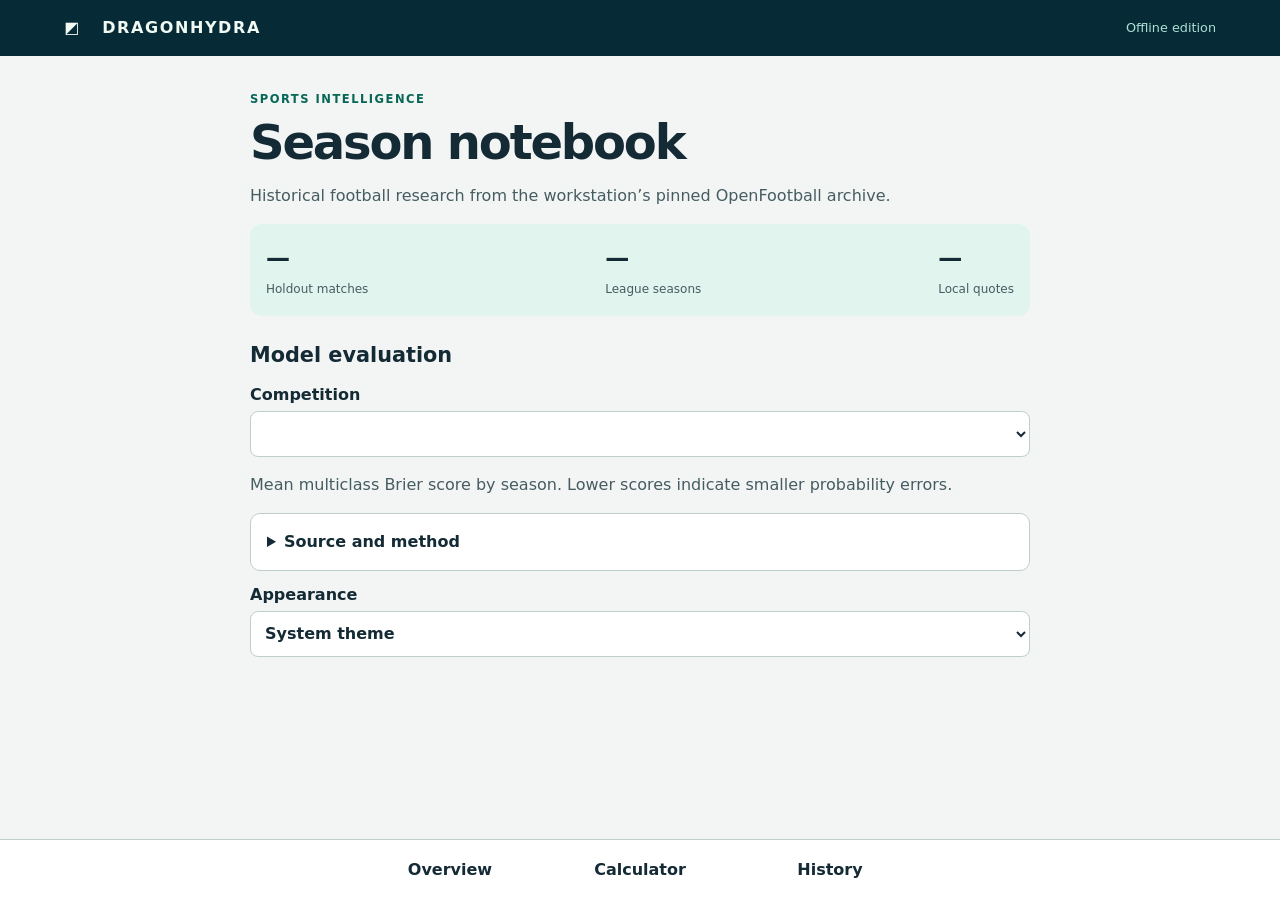
<file: android/assets/index.html>
<!doctype html>
<html lang="en">
  <head>
    <meta charset="utf-8" />
    <meta name="viewport" content="width=device-width,initial-scale=1" />
    <meta
      http-equiv="Content-Security-Policy"
      content="default-src 'none'; script-src 'self'; style-src 'self'"
    />
    <title>DRAGONHYDRA Intelligence</title>
    <link rel="stylesheet" href="style.css" />
    <script defer src="app.js"></script>
  </head>
  <body>
    <header>
      <b class="brand">◩ &nbsp; DRAGONHYDRA</b><span>Offline edition</span>
    </header>
    <main>
      <section id="overview">
        <div class="kicker">SPORTS INTELLIGENCE</div>
        <h1>Season notebook</h1>
        <p>
          Historical football research from the workstation’s pinned
          OpenFootball archive.
        </p>
        <div class="summary">
          <div><strong id="games">—</strong><small>Holdout matches</small></div>
          <div>
            <strong id="seasons">—</strong><small>League seasons</small>
          </div>
          <div><strong id="count">—</strong><small>Local quotes</small></div>
        </div>
        <h2>Model evaluation</h2>
        <label>Competition<select id="league"></select></label>
        <p>
          Mean multiclass Brier score by season. Lower scores indicate smaller
          probability errors.
        </p>
        <div id="research"></div>
        <details>
          <summary>Source and method</summary>
          <p>
            Fixed home, draw and away frequencies from 2019–20. Each subsequent
            holdout season is compared with a uniform baseline. Estimates
            describe past performance.
          </p>
          <div id="sources"></div>
        </details>
        <label
          >Appearance<select id="theme">
            <option value="system">System theme</option>
            <option value="light">Light</option>
            <option value="dark">Dark</option>
          </select></label
        >
      </section>
      <section id="calculator" hidden>
        <div class="kicker">MATHEMATICAL CALCULATION</div>
        <h1>Market calculator</h1>
        <div class="pair">
          <label
            >Market<select id="market">
              <option>two-way</option>
              <option>1X2</option>
            </select></label
          ><label
            >Odds format<select id="format">
              <option>decimal</option>
              <option>fractional</option>
              <option>american</option>
            </select></label
          >
        </div>
        <div id="prices"></div>
        <details id="assume">
          <summary>Expected value assumption</summary>
          <label>Outcome<select id="outcome"></select></label
          ><label
            >Probability (0–1)<input
              id="prob"
              inputmode="decimal"
              placeholder="0.45" /></label
          ><label
            >Basis<input
              id="basis"
              maxlength="200"
              placeholder="Explain this probability"
          /></label>
        </details>
        <button id="calculate" class="primary">Calculate market</button>
        <div id="result" aria-live="polite"></div>
        <details>
          <summary>Formulas and assumptions</summary>
          <p>
            For decimal odds d, implied q = 1/d. Let B be the sum of q.
            Normalized probability is q/B, fair decimal odds are B/q, overround
            is B−1 and theoretical margin is 1−1/B. With an explicit assumed
            probability p, net EV per unit is p × d − 1. Outcomes must be
            exhaustive and mutually exclusive. Fees, pushes and taxes are
            excluded.
          </p>
        </details>
      </section>
      <section id="history" hidden>
        <div class="kicker">LOCAL EVIDENCE</div>
        <h1>Quote history</h1>
        <p>
          Import a historical full-time match winner ledger. Each series retains
          its event, source, selection and UTC observation times.
        </p>
        <div class="actions">
          <button id="import" class="primary">Import JSON</button
          ><button id="json">Export JSON</button
          ><button id="csv">Export CSV</button>
        </div>
        <output id="docstatus" aria-live="polite"></output
        ><label
          >Search history<input
            id="query"
            type="search"
            placeholder="Event, source or selection" /></label
        ><label>Series<select id="series"></select></label>
        <div id="movement"></div>
        <div id="records"></div>
      </section>
    </main>
    <nav aria-label="Sections">
      <button data-page="overview">Overview</button
      ><button data-page="calculator">Calculator</button
      ><button data-page="history">History</button>
    </nav>
  </body>
</html>
</file>
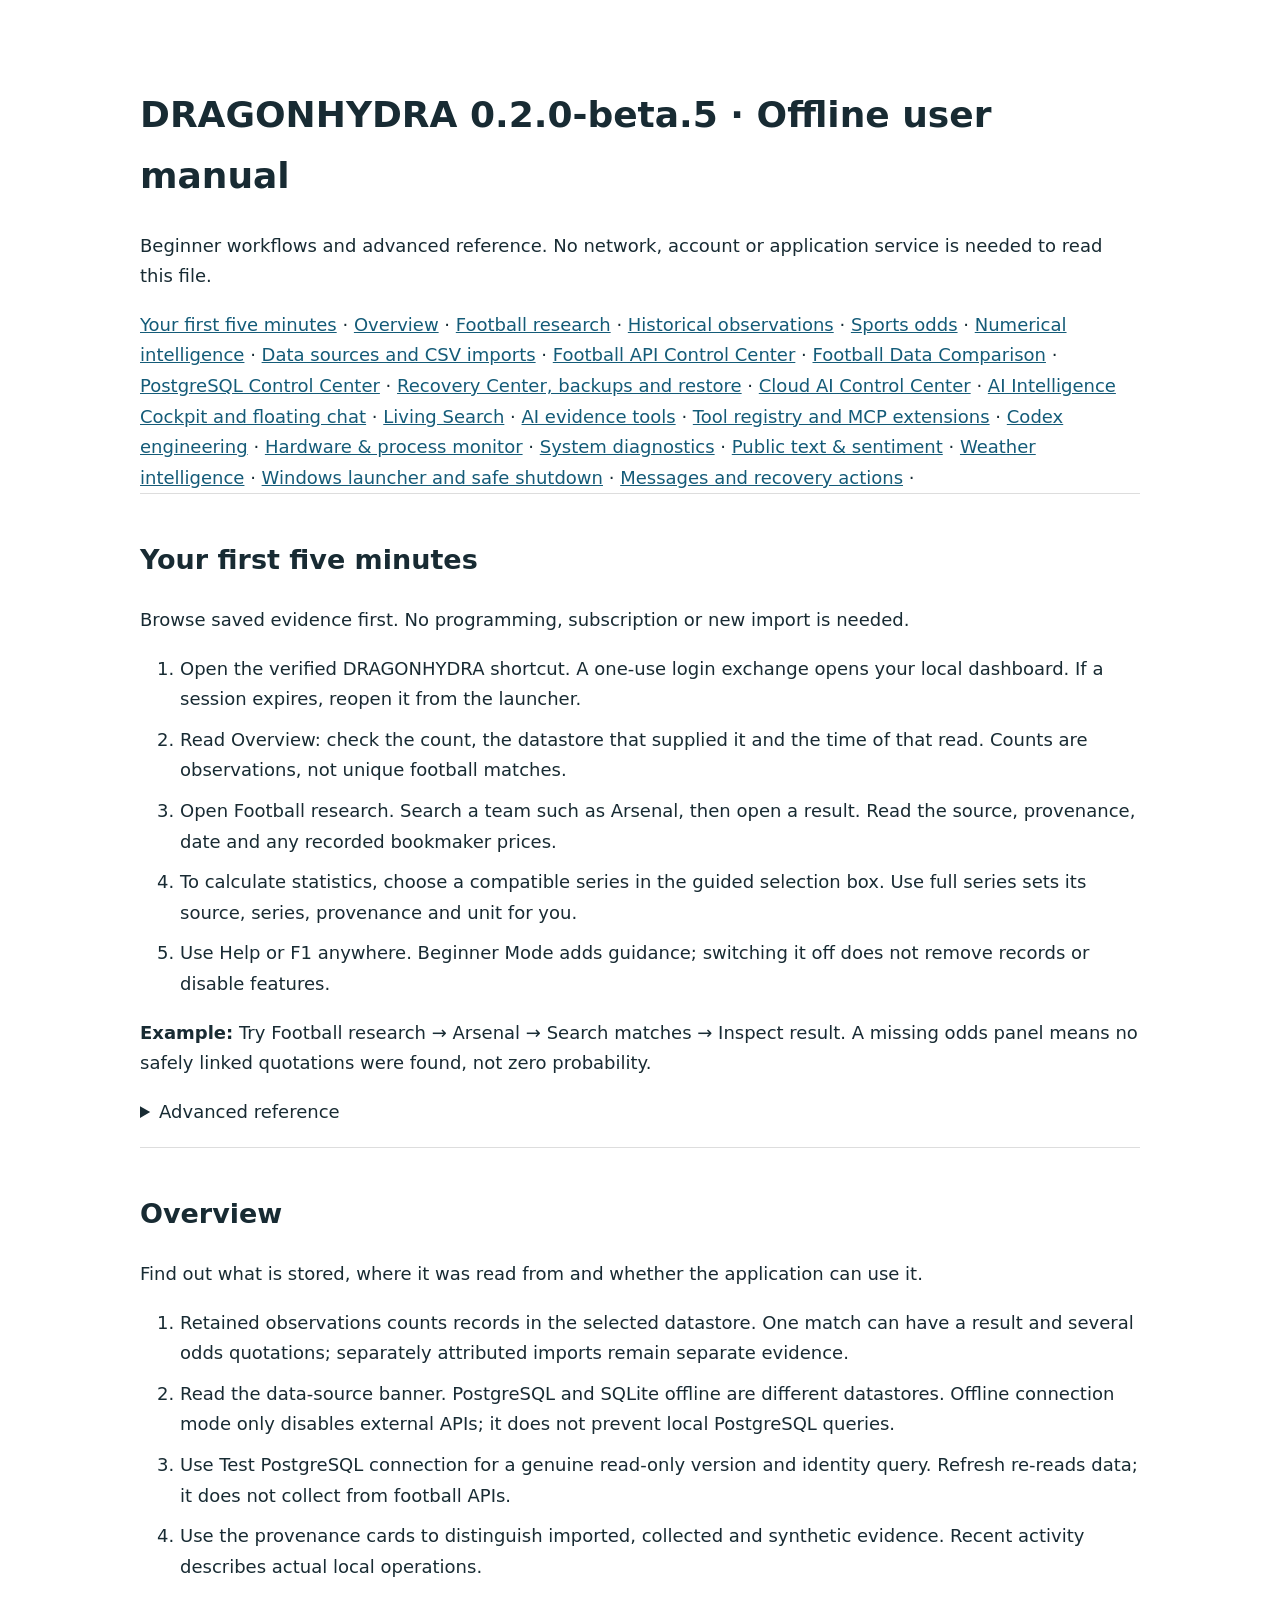
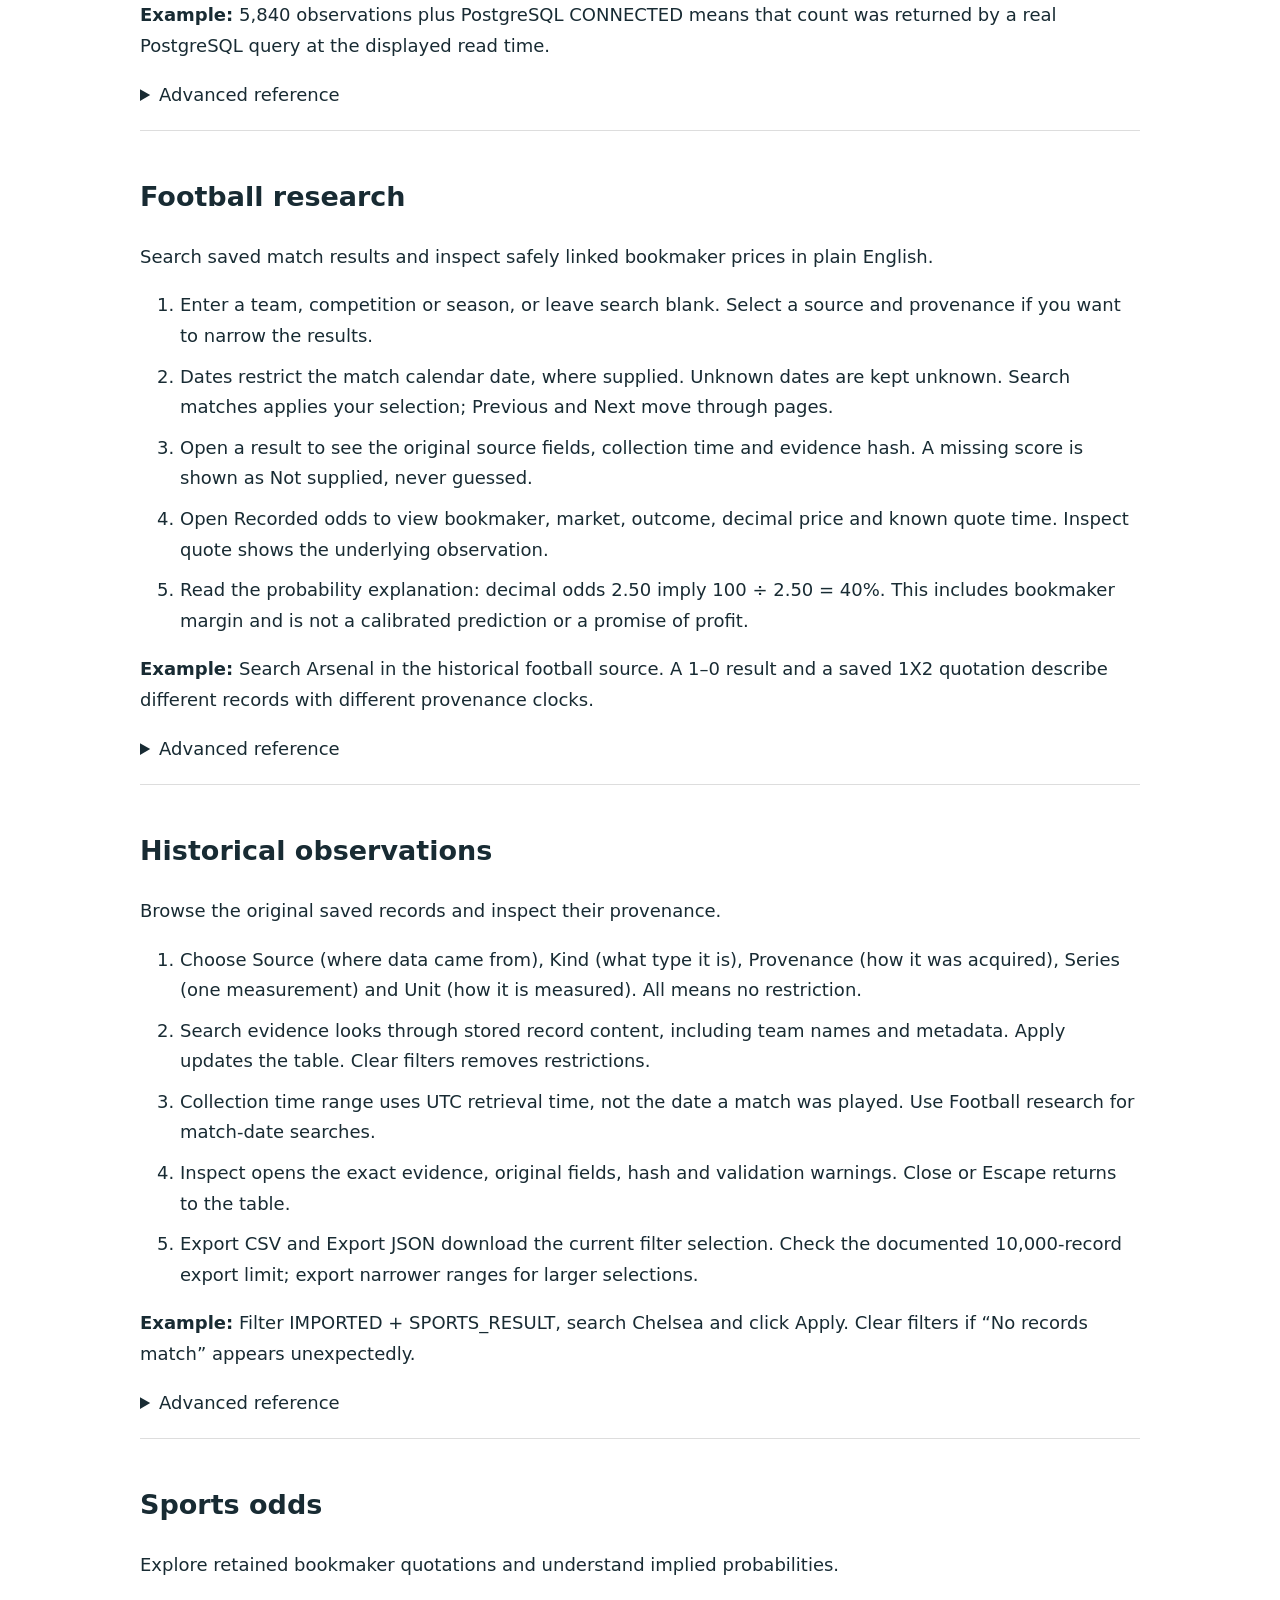
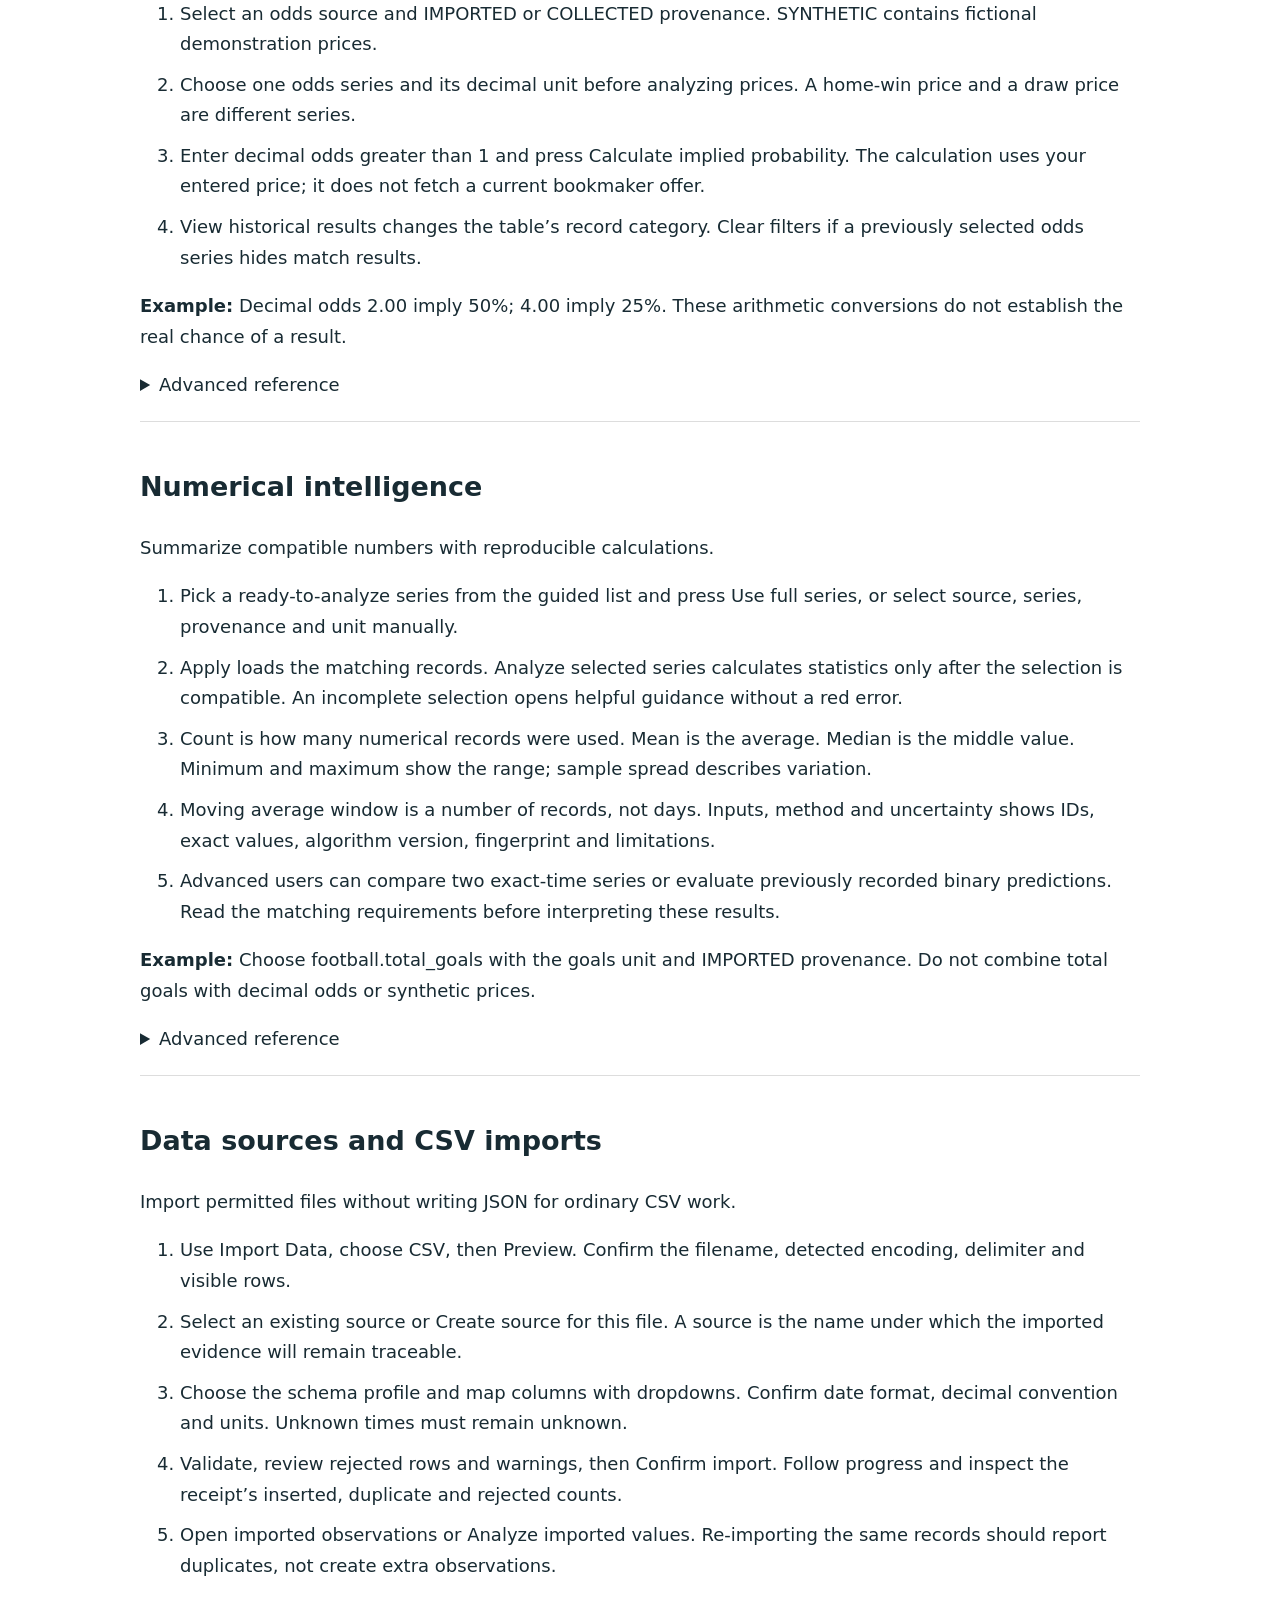
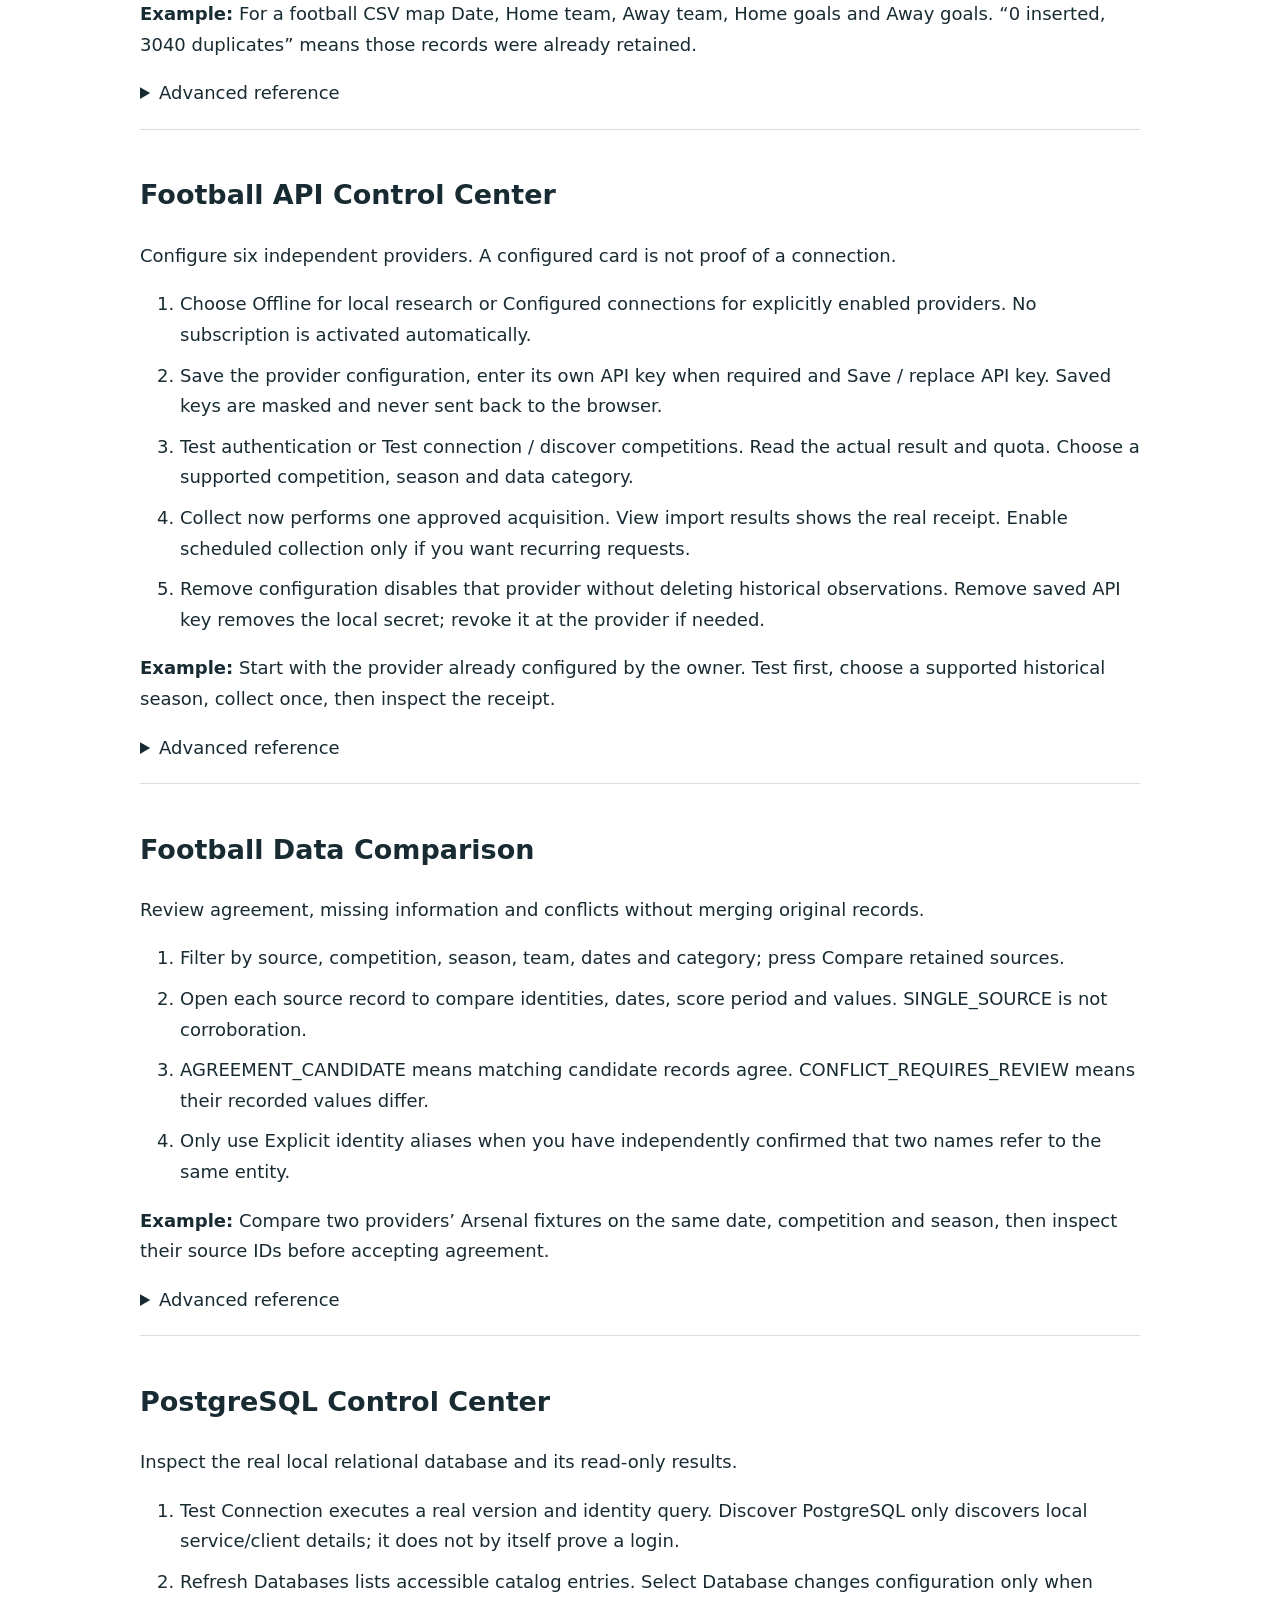
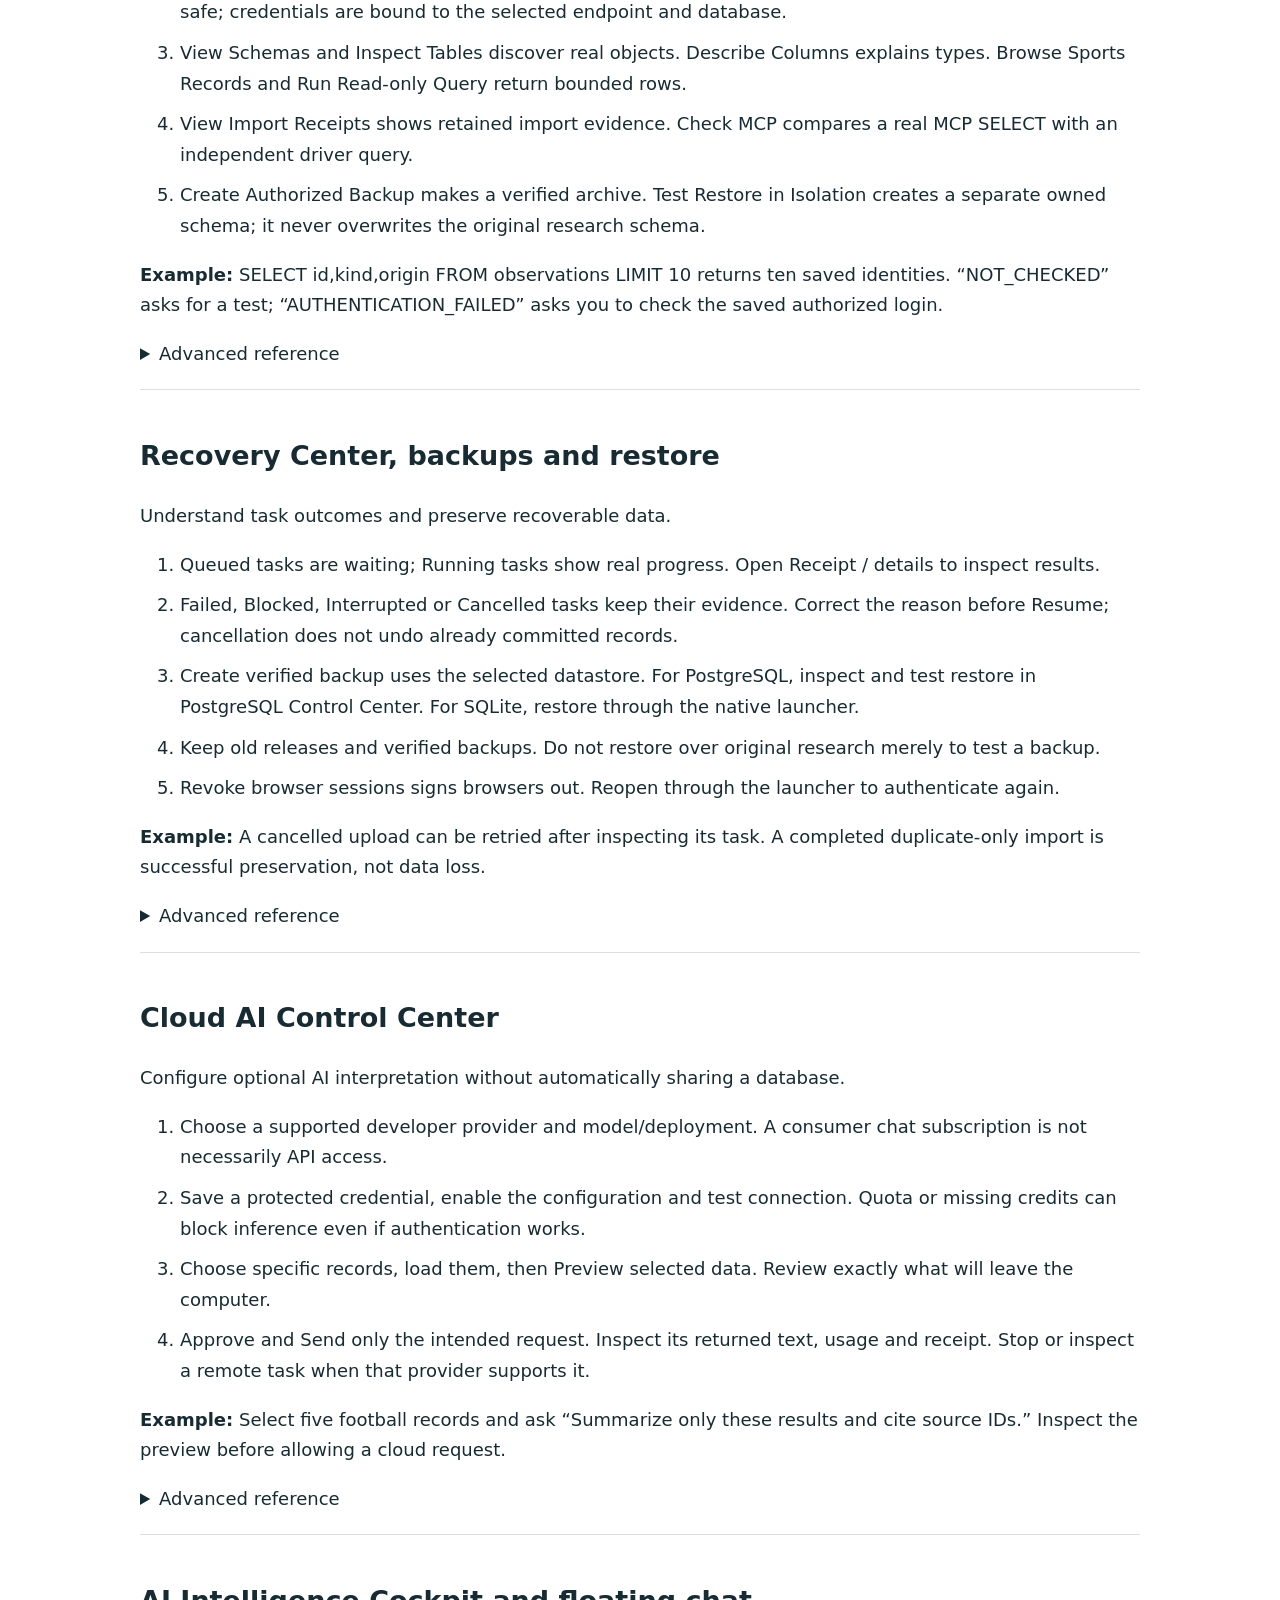
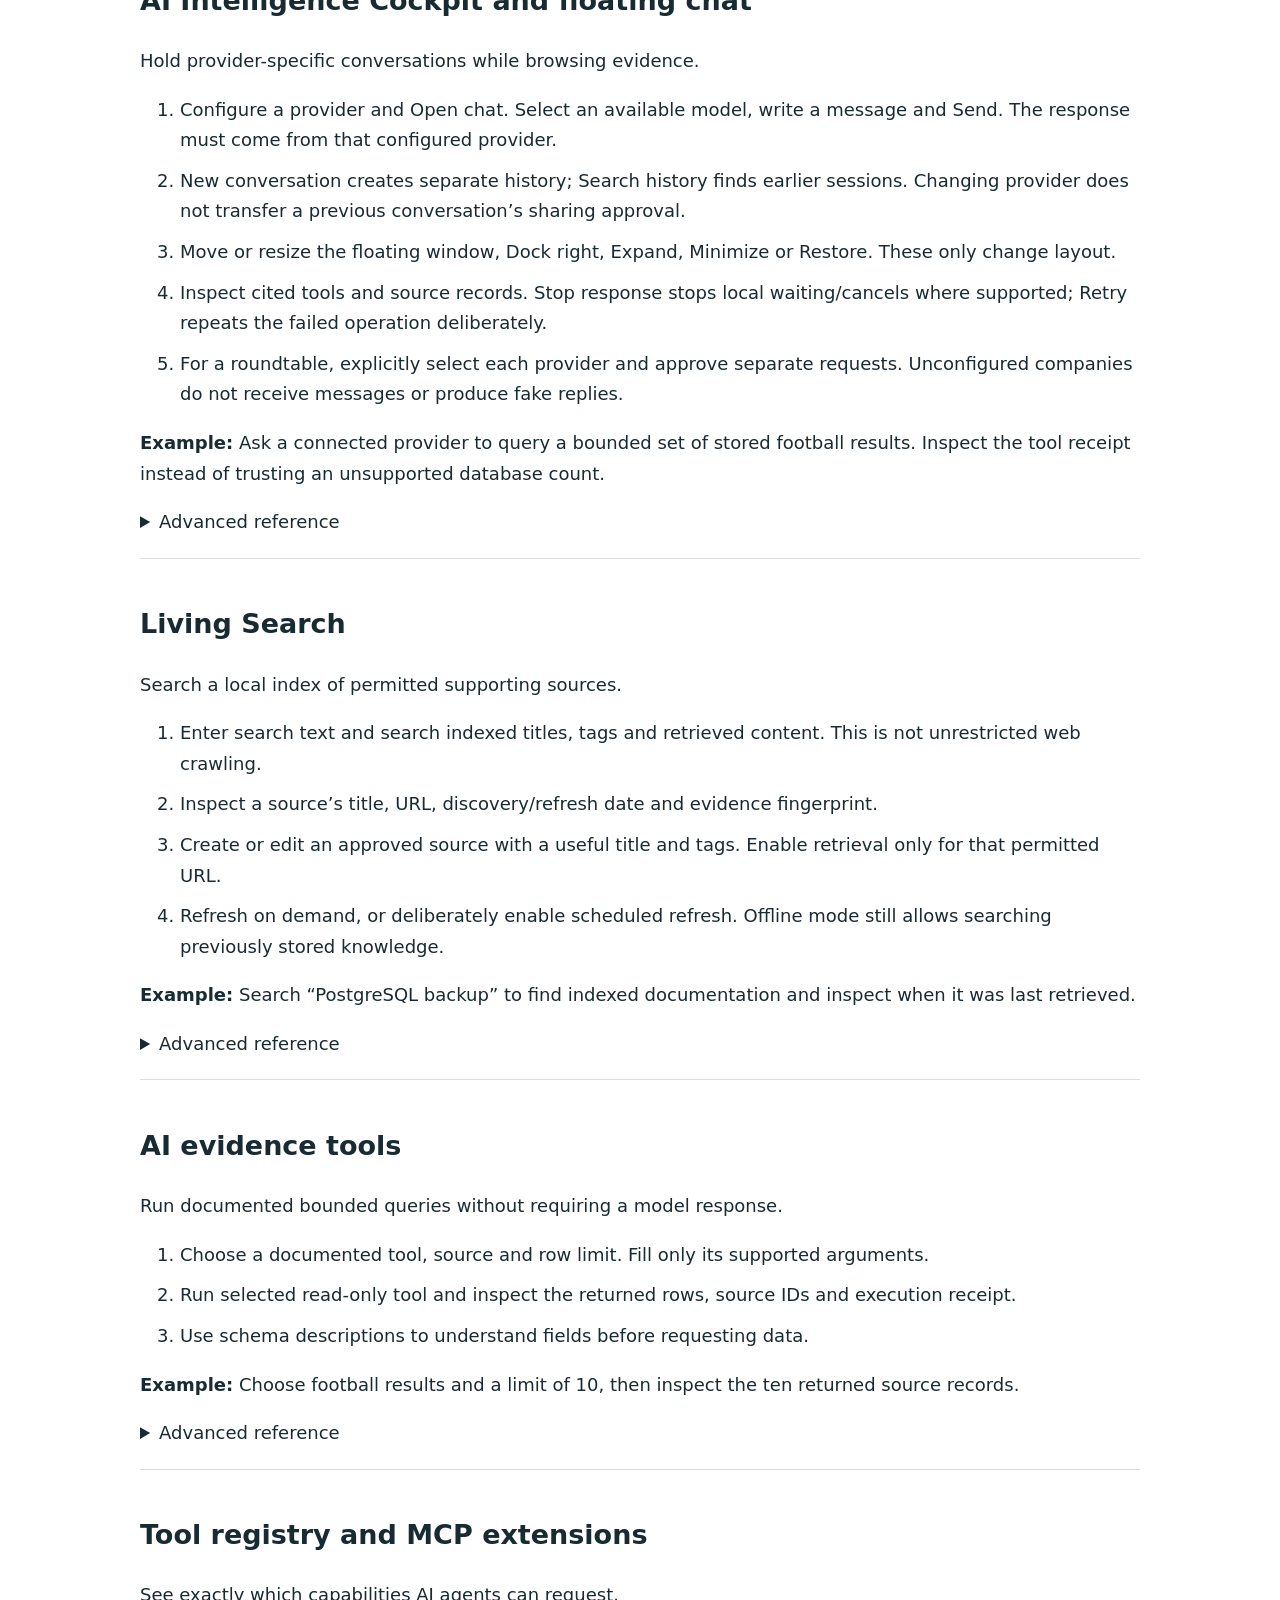
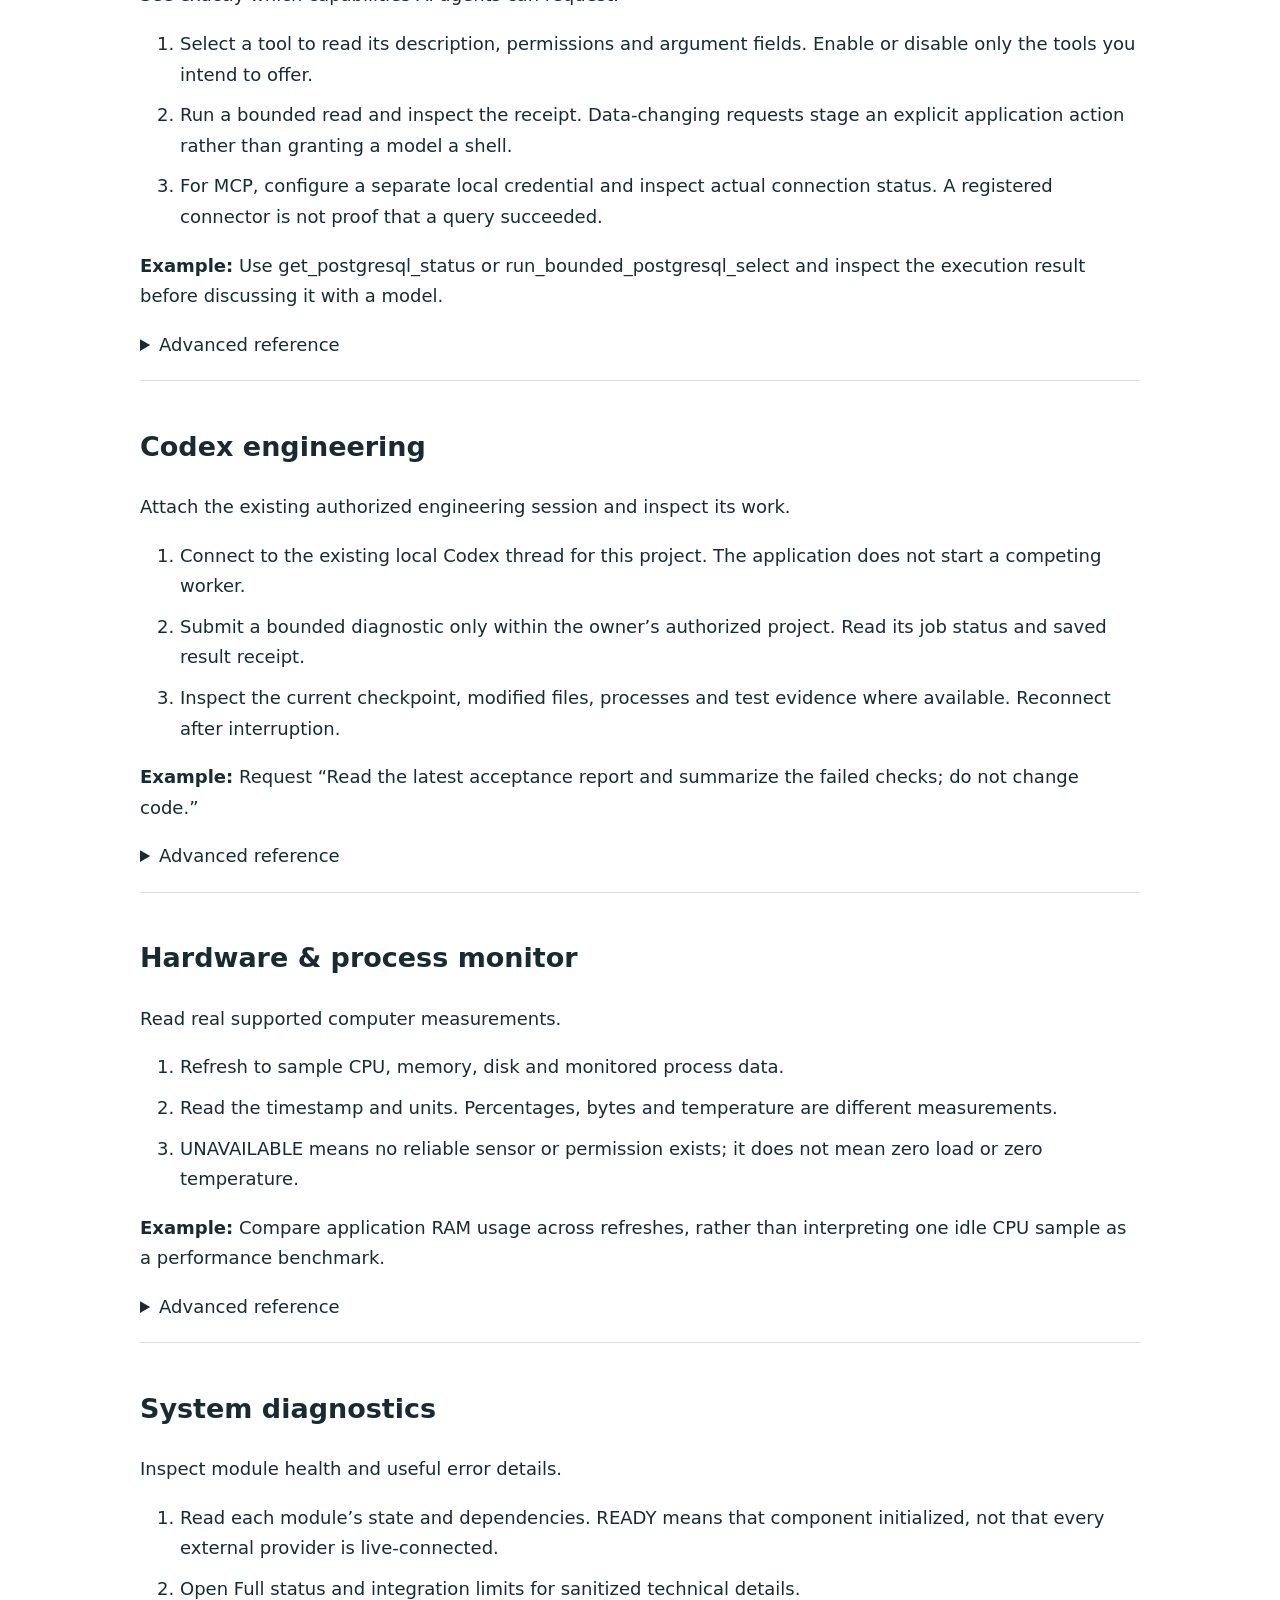
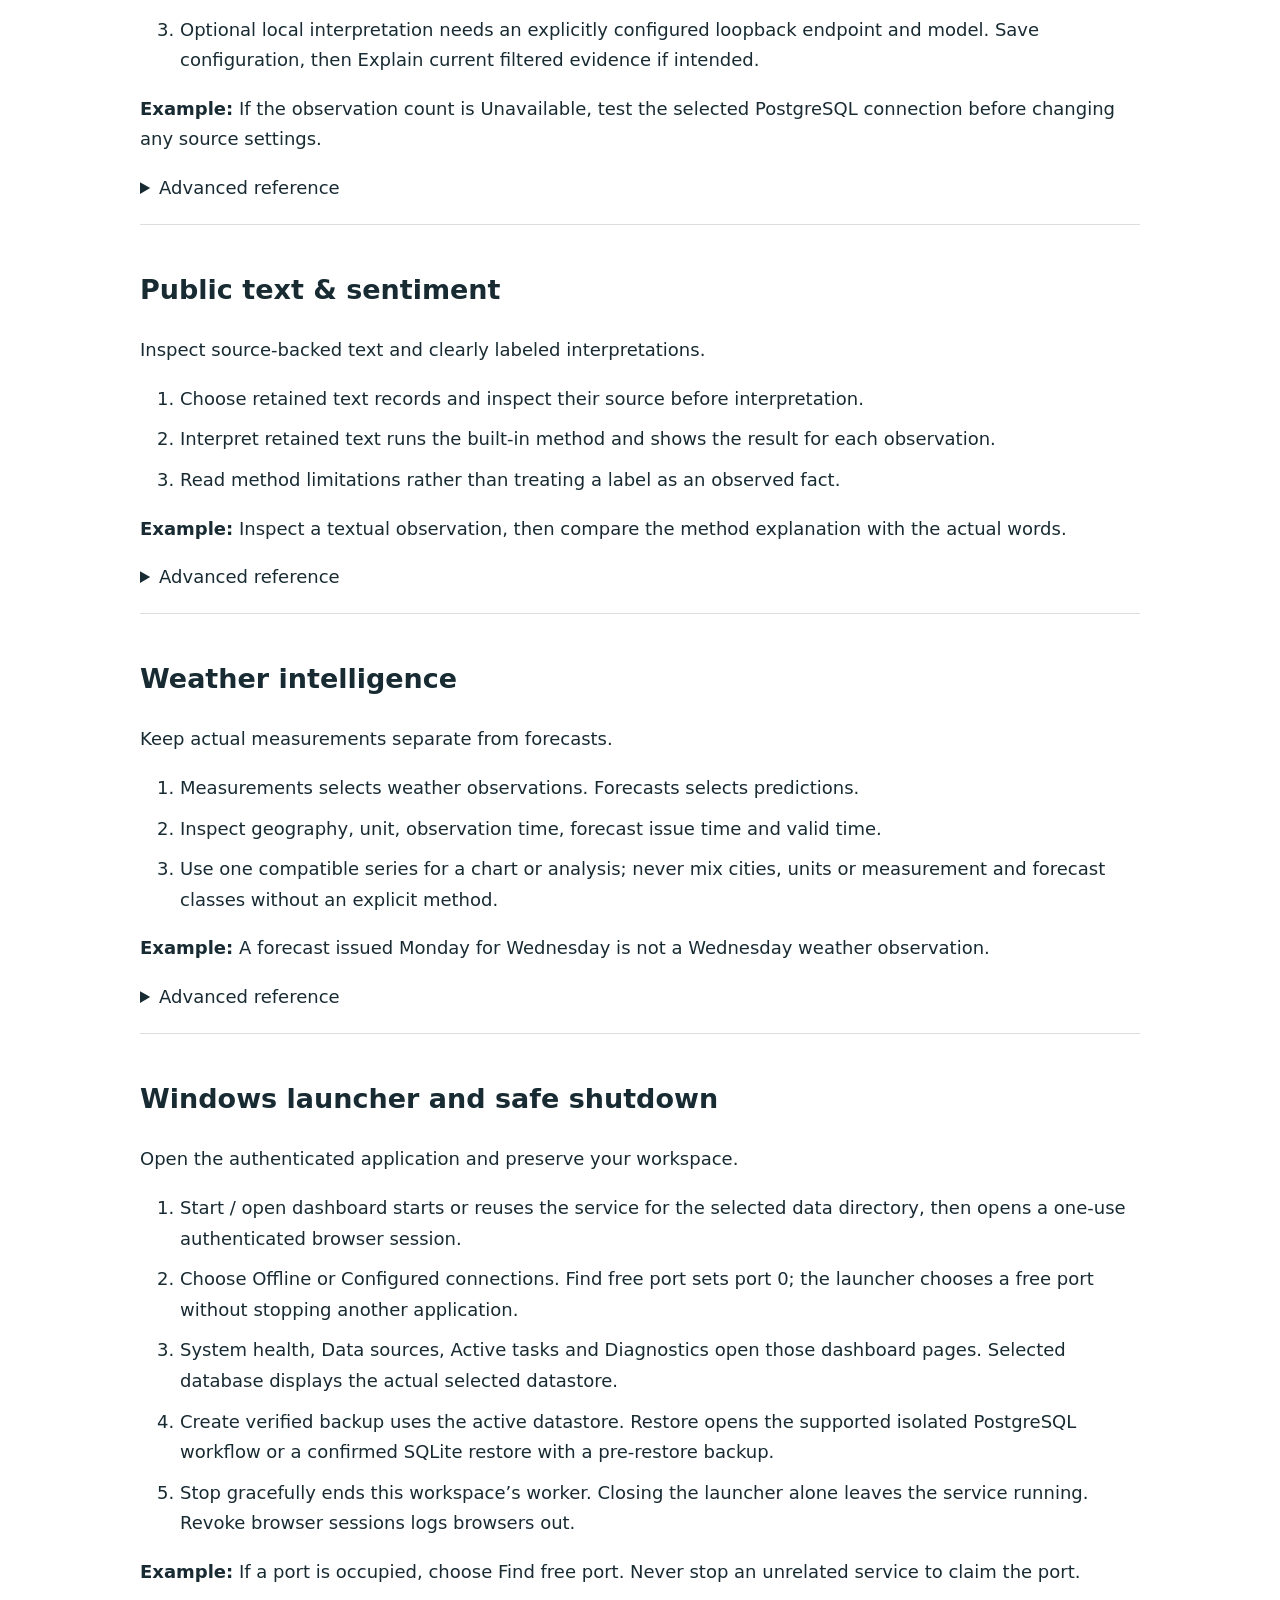
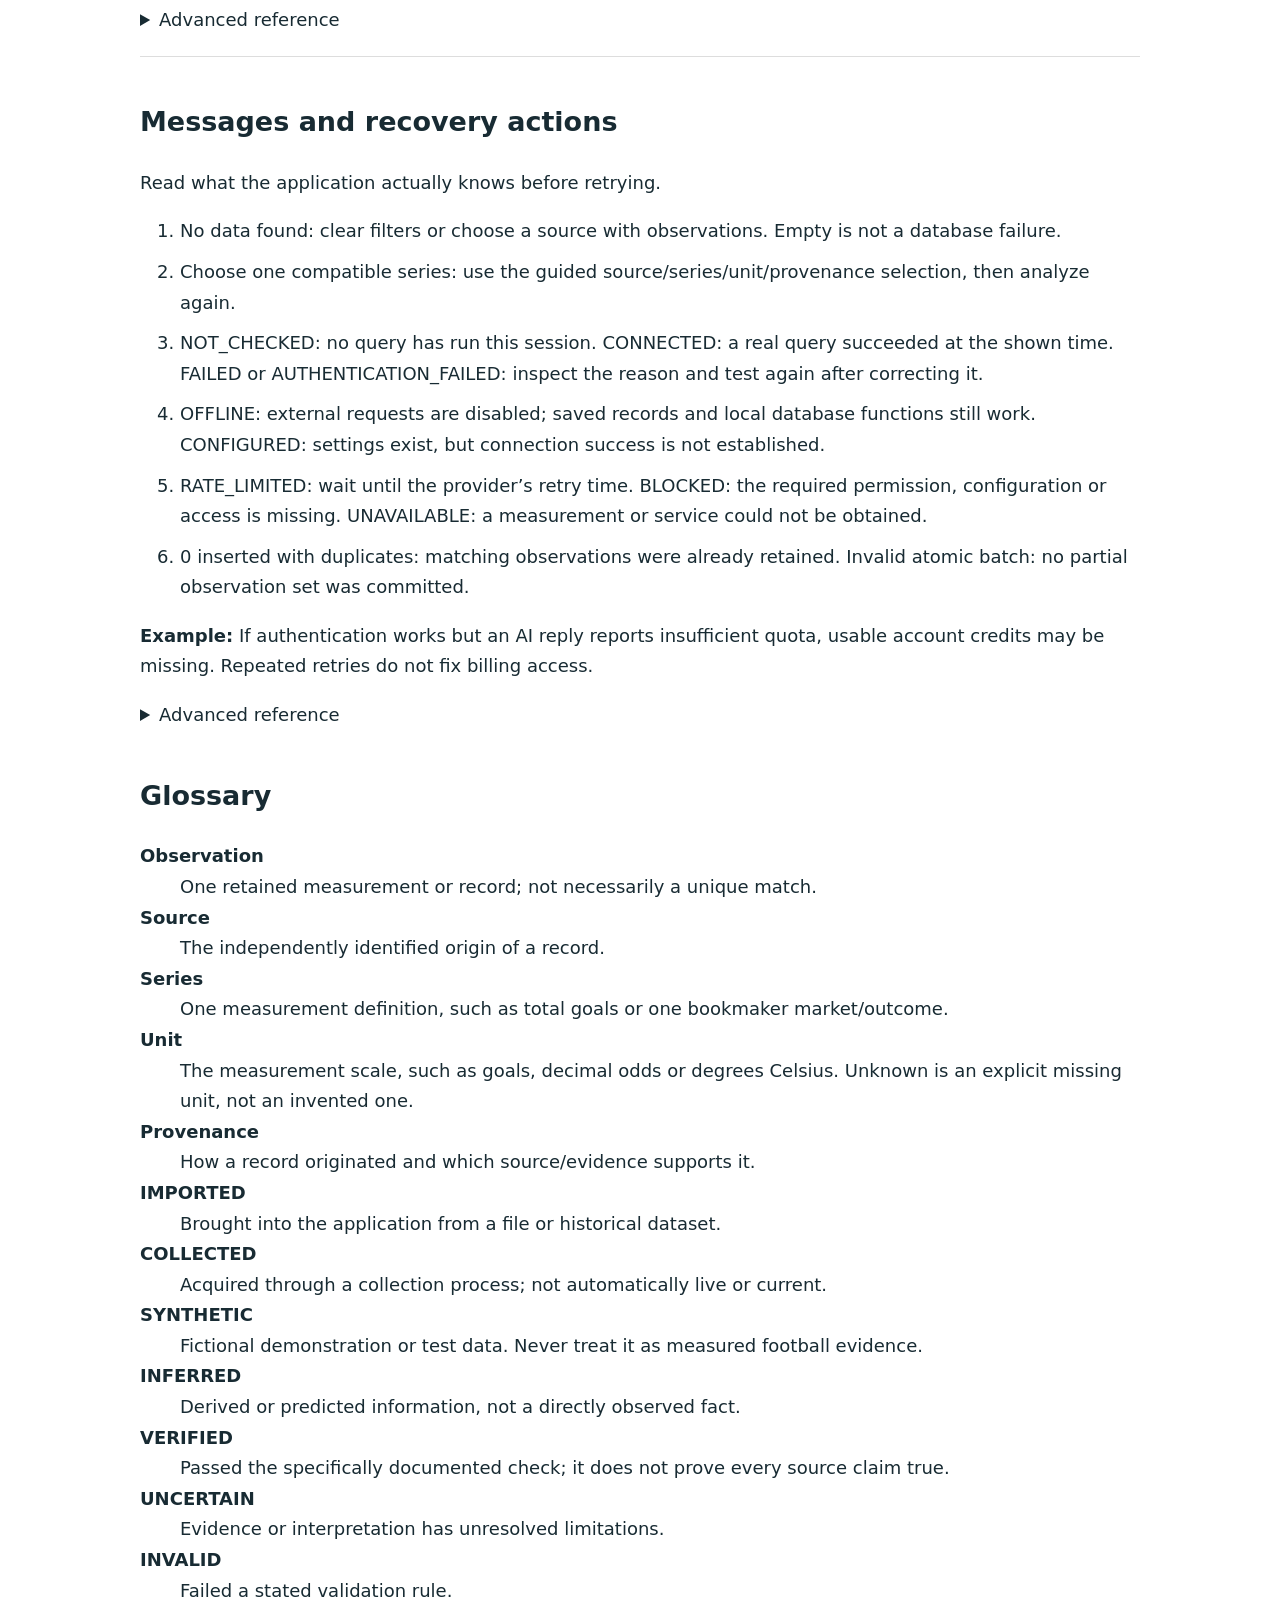
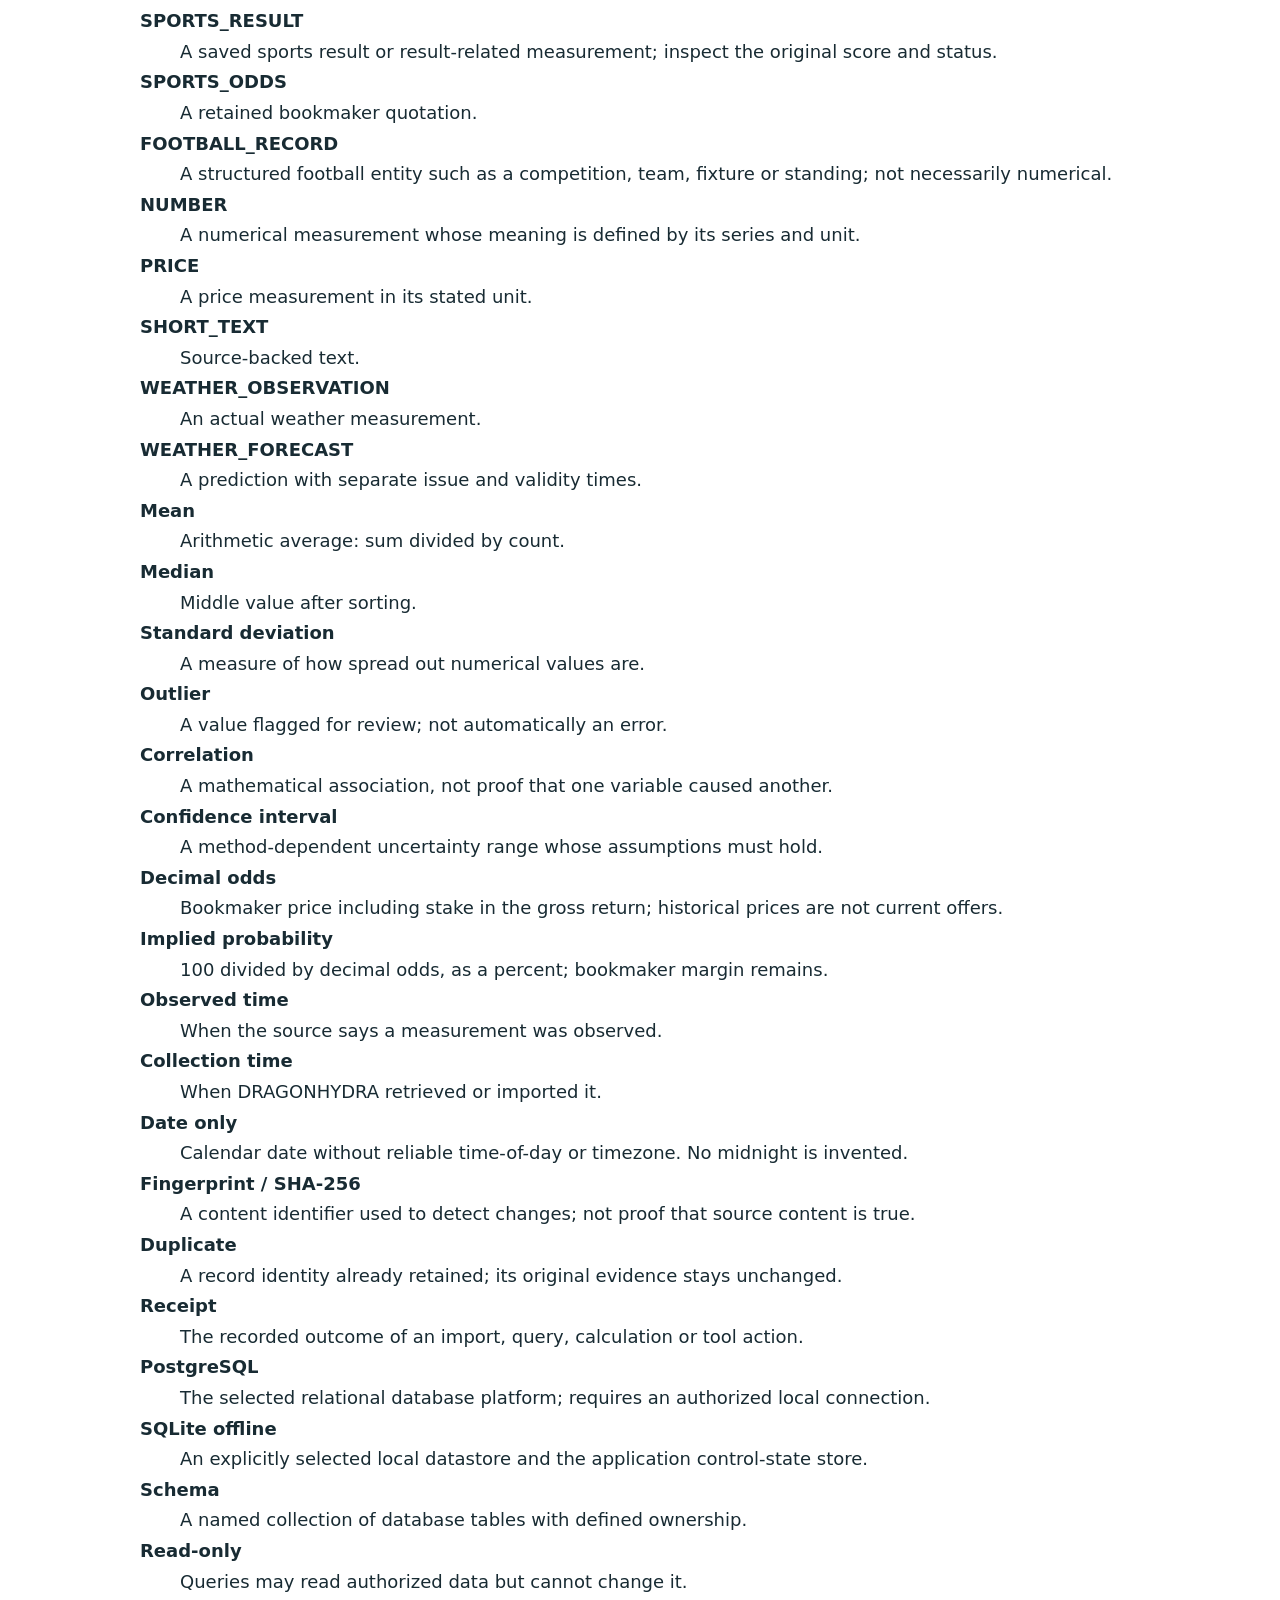
<file: docs/mission-006/USER-MANUAL.html>
<!doctype html><html lang="en"><meta charset="utf-8"><meta name="viewport" content="width=device-width"><title>DRAGONHYDRA offline manual</title><style>body{font:18px/1.7 system-ui;max-width:1000px;margin:40px auto;padding:20px;color:#182b33}a{color:#145b78}section{border-top:1px solid #ddd;padding:20px 0}li{margin:10px 0}</style><h1>DRAGONHYDRA 0.2.0-beta.5 · Offline user manual</h1><p>Beginner workflows and advanced reference. No network, account or application service is needed to read this file.</p><nav><a href="#start">Your first five minutes</a> · <a href="#overview">Overview</a> · <a href="#football-research">Football research</a> · <a href="#history">Historical observations</a> · <a href="#sports">Sports odds</a> · <a href="#numerical">Numerical intelligence</a> · <a href="#sources">Data sources and CSV imports</a> · <a href="#football">Football API Control Center</a> · <a href="#football-comparison">Football Data Comparison</a> · <a href="#postgresql">PostgreSQL Control Center</a> · <a href="#recovery">Recovery Center, backups and restore</a> · <a href="#cloud">Cloud AI Control Center</a> · <a href="#cockpit">AI Intelligence Cockpit and floating chat</a> · <a href="#knowledge">Living Search</a> · <a href="#tools">AI evidence tools</a> · <a href="#tool-registry">Tool registry and MCP extensions</a> · <a href="#engineering">Codex engineering</a> · <a href="#hardware">Hardware &amp; process monitor</a> · <a href="#diagnostics">System diagnostics</a> · <a href="#sentiment">Public text &amp; sentiment</a> · <a href="#weather">Weather intelligence</a> · <a href="#launcher">Windows launcher and safe shutdown</a> · <a href="#troubleshooting">Messages and recovery actions</a> · </nav><section id="start"><h2>Your first five minutes</h2><p>Browse saved evidence first. No programming, subscription or new import is needed.</p><ol><li>Open the verified DRAGONHYDRA shortcut. A one-use login exchange opens your local dashboard. If a session expires, reopen it from the launcher.</li><li>Read Overview: check the count, the datastore that supplied it and the time of that read. Counts are observations, not unique football matches.</li><li>Open Football research. Search a team such as Arsenal, then open a result. Read the source, provenance, date and any recorded bookmaker prices.</li><li>To calculate statistics, choose a compatible series in the guided selection box. Use full series sets its source, series, provenance and unit for you.</li><li>Use Help or F1 anywhere. Beginner Mode adds guidance; switching it off does not remove records or disable features.</li></ol><p><b>Example:</b> Try Football research → Arsenal → Search matches → Inspect result. A missing odds panel means no safely linked quotations were found, not zero probability.</p><details><summary>Advanced reference</summary><p>Preferences are stored in this workspace’s SQLite control database. They contain only Beginner Mode and tour completion, not secrets. Help is bundled locally; external documentation links need internet. The previous beta.4 checkpoint contained 5,840 observations: 2,282 COLLECTED, 3,474 IMPORTED and 84 SYNTHETIC. Current counts are queried, not hard-coded.</p></details></section><section id="overview"><h2>Overview</h2><p>Find out what is stored, where it was read from and whether the application can use it.</p><ol><li>Retained observations counts records in the selected datastore. One match can have a result and several odds quotations; separately attributed imports remain separate evidence.</li><li>Read the data-source banner. PostgreSQL and SQLite offline are different datastores. Offline connection mode only disables external APIs; it does not prevent local PostgreSQL queries.</li><li>Use Test PostgreSQL connection for a genuine read-only version and identity query. Refresh re-reads data; it does not collect from football APIs.</li><li>Use the provenance cards to distinguish imported, collected and synthetic evidence. Recent activity describes actual local operations.</li></ol><p><b>Example:</b> 5,840 observations plus PostgreSQL CONNECTED means that count was returned by a real PostgreSQL query at the displayed read time.</p><details><summary>Advanced reference</summary><p>PostgreSQL CONNECTED means a read-only transaction succeeded in this application session. NOT_CHECKED means no query has run yet. Last success is a timestamp, not a permanent guarantee. A failed read displays Unavailable, never a misleading zero or an automatic SQLite fallback. PostgreSQL “Query OK” is not a full physical database corruption audit.</p></details></section><section id="football-research"><h2>Football research</h2><p>Search saved match results and inspect safely linked bookmaker prices in plain English.</p><ol><li>Enter a team, competition or season, or leave search blank. Select a source and provenance if you want to narrow the results.</li><li>Dates restrict the match calendar date, where supplied. Unknown dates are kept unknown. Search matches applies your selection; Previous and Next move through pages.</li><li>Open a result to see the original source fields, collection time and evidence hash. A missing score is shown as Not supplied, never guessed.</li><li>Open Recorded odds to view bookmaker, market, outcome, decimal price and known quote time. Inspect quote shows the underlying observation.</li><li>Read the probability explanation: decimal odds 2.50 imply 100 ÷ 2.50 = 40%. This includes bookmaker margin and is not a calibrated prediction or a promise of profit.</li></ol><p><b>Example:</b> Search Arsenal in the historical football source. A 1–0 result and a saved 1X2 quotation describe different records with different provenance clocks.</p><details><summary>Advanced reference</summary><p>Search scans at most 10,000 selected observations and returns at most 50 matches per page. Larger datasets require a source filter rather than silent truncation. Links require a match ID within the same source, or a complete exact source/competition/season/teams/date identity. Sources are not merged by similar names. Quotes without enough identity remain available in Sports odds and Historical observations.</p></details></section><section id="history"><h2>Historical observations</h2><p>Browse the original saved records and inspect their provenance.</p><ol><li>Choose Source (where data came from), Kind (what type it is), Provenance (how it was acquired), Series (one measurement) and Unit (how it is measured). All means no restriction.</li><li>Search evidence looks through stored record content, including team names and metadata. Apply updates the table. Clear filters removes restrictions.</li><li>Collection time range uses UTC retrieval time, not the date a match was played. Use Football research for match-date searches.</li><li>Inspect opens the exact evidence, original fields, hash and validation warnings. Close or Escape returns to the table.</li><li>Export CSV and Export JSON download the current filter selection. Check the documented 10,000-record export limit; export narrower ranges for larger selections.</li></ol><p><b>Example:</b> Filter IMPORTED + SPORTS_RESULT, search Chelsea and click Apply. Clear filters if “No records match” appears unexpectedly.</p><details><summary>Advanced reference</summary><p>Observations preserve unknown observed_at values. Date-only event fields are not fabricated into midnight timestamps. The table and timeline display one 100-row page; analysis queries the full filtered set up to 10,000 rows. Browser downloads go to your browser’s chosen download folder. CSV formula-like text is escaped for spreadsheet safety.</p></details></section><section id="sports"><h2>Sports odds</h2><p>Explore retained bookmaker quotations and understand implied probabilities.</p><ol><li>Select an odds source and IMPORTED or COLLECTED provenance. SYNTHETIC contains fictional demonstration prices.</li><li>Choose one odds series and its decimal unit before analyzing prices. A home-win price and a draw price are different series.</li><li>Enter decimal odds greater than 1 and press Calculate implied probability. The calculation uses your entered price; it does not fetch a current bookmaker offer.</li><li>View historical results changes the table’s record category. Clear filters if a previously selected odds series hides match results.</li></ol><p><b>Example:</b> Decimal odds 2.00 imply 50%; 4.00 imply 25%. These arithmetic conversions do not establish the real chance of a result.</p><details><summary>Advanced reference</summary><p>Probability is 1/decimal odds, reported as a fraction or percentage. Market probabilities can sum above 100% because of bookmaker margin. A recorded quotation is not necessarily executable, simultaneous with another quote or current. Unknown quote time stays unknown. Numerical summaries of prices are not betting forecasts.</p></details></section><section id="numerical"><h2>Numerical intelligence</h2><p>Summarize compatible numbers with reproducible calculations.</p><ol><li>Pick a ready-to-analyze series from the guided list and press Use full series, or select source, series, provenance and unit manually.</li><li>Apply loads the matching records. Analyze selected series calculates statistics only after the selection is compatible. An incomplete selection opens helpful guidance without a red error.</li><li>Count is how many numerical records were used. Mean is the average. Median is the middle value. Minimum and maximum show the range; sample spread describes variation.</li><li>Moving average window is a number of records, not days. Inputs, method and uncertainty shows IDs, exact values, algorithm version, fingerprint and limitations.</li><li>Advanced users can compare two exact-time series or evaluate previously recorded binary predictions. Read the matching requirements before interpreting these results.</li></ol><p><b>Example:</b> Choose football.total_goals with the goals unit and IMPORTED provenance. Do not combine total goals with decimal odds or synthetic prices.</p><details><summary>Advanced reference</summary><p>Each calculation requires one source × series × unit × provenance. Zero or multiple compatible scopes are rejected on the server even if a client is bypassed. Maximum 10,000 rows, window 1–1,000. Pearson correlation needs at least three unique pairs at exact known observation times and nonconstant series. Date-only records cannot establish exact-time correlation. The approximate confidence interval assumes independent samples; outlier flags are review candidates. Brier score/log loss require paired probabilities and 0/1 outcomes and do not verify prediction chronology.</p></details></section><section id="sources"><h2>Data sources and CSV imports</h2><p>Import permitted files without writing JSON for ordinary CSV work.</p><ol><li>Use Import Data, choose CSV, then Preview. Confirm the filename, detected encoding, delimiter and visible rows.</li><li>Select an existing source or Create source for this file. A source is the name under which the imported evidence will remain traceable.</li><li>Choose the schema profile and map columns with dropdowns. Confirm date format, decimal convention and units. Unknown times must remain unknown.</li><li>Validate, review rejected rows and warnings, then Confirm import. Follow progress and inspect the receipt’s inserted, duplicate and rejected counts.</li><li>Open imported observations or Analyze imported values. Re-importing the same records should report duplicates, not create extra observations.</li></ol><p><b>Example:</b> For a football CSV map Date, Home team, Away team, Home goals and Away goals. “0 inserted, 3040 duplicates” means those records were already retained.</p><details><summary>Advanced reference</summary><p>Upload limit is 20 MiB; CSV/TSV, JSON, JSONL, XLSX, structured XML, supported HTML tables, text PDF and read-only SQLite are supported through their configured readers. PDF text extraction is not OCR. Source ID is a stable internal name; Display name is a friendly label. Configured file/location, field mapping JSON and reader options are advanced controls. HTTP collection requires explicit permission and connected mode. Invalid atomic batches commit no observations. Edit loads existing settings; enable/schedule can start approved background collection; disabling stops future scheduling without deleting historical data.</p></details></section><section id="football"><h2>Football API Control Center</h2><p>Configure six independent providers. A configured card is not proof of a connection.</p><ol><li>Choose Offline for local research or Configured connections for explicitly enabled providers. No subscription is activated automatically.</li><li>Save the provider configuration, enter its own API key when required and Save / replace API key. Saved keys are masked and never sent back to the browser.</li><li>Test authentication or Test connection / discover competitions. Read the actual result and quota. Choose a supported competition, season and data category.</li><li>Collect now performs one approved acquisition. View import results shows the real receipt. Enable scheduled collection only if you want recurring requests.</li><li>Remove configuration disables that provider without deleting historical observations. Remove saved API key removes the local secret; revoke it at the provider if needed.</li></ol><p><b>Example:</b> Start with the provider already configured by the owner. Test first, choose a supported historical season, collect once, then inspect the receipt.</p><details><summary>Advanced reference</summary><p>The six identities are APIfootball.com, API-Football/API-Sports, TheSportsDB, Highlightly, football-data.org and OpenLigaDB. They have distinct protocols, budgets and credentials. Anonymous/public-demo providers do not need invented private keys. Local budget counters are not total account usage. HTTP 401/403 may mean invalid credentials or missing feature permission; 429 means stop until retry allowance. Free-plan availability and odds access are provider-controlled. LIVE_PASS means real endpoint acceptance; MOCK_PASS only means isolated protocol regression passed.</p></details></section><section id="football-comparison"><h2>Football Data Comparison</h2><p>Review agreement, missing information and conflicts without merging original records.</p><ol><li>Filter by source, competition, season, team, dates and category; press Compare retained sources.</li><li>Open each source record to compare identities, dates, score period and values. SINGLE_SOURCE is not corroboration.</li><li>AGREEMENT_CANDIDATE means matching candidate records agree. CONFLICT_REQUIRES_REVIEW means their recorded values differ.</li><li>Only use Explicit identity aliases when you have independently confirmed that two names refer to the same entity.</li></ol><p><b>Example:</b> Compare two providers’ Arsenal fixtures on the same date, competition and season, then inspect their source IDs before accepting agreement.</p><details><summary>Advanced reference</summary><p>Aliases preserve originals and provide an owner-confirmed comparison mapping. Similar names alone are not identity proof. Providers may share upstream data, so agreement does not establish independent truth. Incomplete identities are explicitly listed instead of force-merged.</p></details></section><section id="postgresql"><h2>PostgreSQL Control Center</h2><p>Inspect the real local relational database and its read-only results.</p><ol><li>Test Connection executes a real version and identity query. Discover PostgreSQL only discovers local service/client details; it does not by itself prove a login.</li><li>Refresh Databases lists accessible catalog entries. Select Database changes configuration only when safe; credentials are bound to the selected endpoint and database.</li><li>View Schemas and Inspect Tables discover real objects. Describe Columns explains types. Browse Sports Records and Run Read-only Query return bounded rows.</li><li>View Import Receipts shows retained import evidence. Check MCP compares a real MCP SELECT with an independent driver query.</li><li>Create Authorized Backup makes a verified archive. Test Restore in Isolation creates a separate owned schema; it never overwrites the original research schema.</li></ol><p><b>Example:</b> SELECT id,kind,origin FROM observations LIMIT 10 returns ten saved identities. “NOT_CHECKED” asks for a test; “AUTHENTICATION_FAILED” asks you to check the saved authorized login.</p><details><summary>Advanced reference</summary><p>The current installation uses the authorized dragonhydra_intelligence schema within codex_engineering because existing credentials lack CREATEDB/CREATEROLE. AI reads use codex_mcp_ro; runtime/migration/admin currently share an existing non-superuser owner with separate protected credential bindings. Do not change unrelated roles or databases. Supported SQL is simple SELECT columns FROM owned_table LIMIT n, max 100, with functions, joins, writes and compound statements prohibited. Statement timeout 10 seconds, lock timeout 5 seconds. Use preserved SQLite offline explicitly to change datastore; PostgreSQL failure does not silently fall back. Initialize/migrate/activate are advanced operations requiring verified ownership and reconciliation. SQL Server is not an active runtime dependency.</p></details></section><section id="recovery"><h2>Recovery Center, backups and restore</h2><p>Understand task outcomes and preserve recoverable data.</p><ol><li>Queued tasks are waiting; Running tasks show real progress. Open Receipt / details to inspect results.</li><li>Failed, Blocked, Interrupted or Cancelled tasks keep their evidence. Correct the reason before Resume; cancellation does not undo already committed records.</li><li>Create verified backup uses the selected datastore. For PostgreSQL, inspect and test restore in PostgreSQL Control Center. For SQLite, restore through the native launcher.</li><li>Keep old releases and verified backups. Do not restore over original research merely to test a backup.</li><li>Revoke browser sessions signs browsers out. Reopen through the launcher to authenticate again.</li></ol><p><b>Example:</b> A cancelled upload can be retried after inspecting its task. A completed duplicate-only import is successful preservation, not data loss.</p><details><summary>Advanced reference</summary><p>PostgreSQL backups use pg_dump plus a repeatable-read snapshot and a SQLite control-state backup; isolated restore compares table counts and original payload fingerprints. Separate-database restore requires privileges not currently available. Saved API/database secrets are deliberately excluded from public archives and backups. DPAPI credentials are bound to the Windows user and data directory; configure authorized credentials again after moving to another user/path. SQLite backup uses the supported backup API, including committed WAL. SQL Server maintenance evidence remains untouched.</p></details></section><section id="cloud"><h2>Cloud AI Control Center</h2><p>Configure optional AI interpretation without automatically sharing a database.</p><ol><li>Choose a supported developer provider and model/deployment. A consumer chat subscription is not necessarily API access.</li><li>Save a protected credential, enable the configuration and test connection. Quota or missing credits can block inference even if authentication works.</li><li>Choose specific records, load them, then Preview selected data. Review exactly what will leave the computer.</li><li>Approve and Send only the intended request. Inspect its returned text, usage and receipt. Stop or inspect a remote task when that provider supports it.</li></ol><p><b>Example:</b> Select five football records and ask “Summarize only these results and cite source IDs.” Inspect the preview before allowing a cloud request.</p><details><summary>Advanced reference</summary><p>OpenAI Responses, Claude Messages, xAI, supported Microsoft Foundry/Azure OpenAI/Copilot Studio interfaces, Manus task workflows and compatible local endpoints differ. No purchases or subscriptions are created. Cost may be unknown; local request/output/time limits are not a guaranteed currency cap. Manus tasks may continue remotely until explicitly stopped through supported controls. Cloud interpretations are not database facts. The existing OpenAI live-inference gate was blocked by account credits; mock tests do not establish genuine replies.</p></details></section><section id="cockpit"><h2>AI Intelligence Cockpit and floating chat</h2><p>Hold provider-specific conversations while browsing evidence.</p><ol><li>Configure a provider and Open chat. Select an available model, write a message and Send. The response must come from that configured provider.</li><li>New conversation creates separate history; Search history finds earlier sessions. Changing provider does not transfer a previous conversation’s sharing approval.</li><li>Move or resize the floating window, Dock right, Expand, Minimize or Restore. These only change layout.</li><li>Inspect cited tools and source records. Stop response stops local waiting/cancels where supported; Retry repeats the failed operation deliberately.</li><li>For a roundtable, explicitly select each provider and approve separate requests. Unconfigured companies do not receive messages or produce fake replies.</li></ol><p><b>Example:</b> Ask a connected provider to query a bounded set of stored football results. Inspect the tool receipt instead of trusting an unsupported database count.</p><details><summary>Advanced reference</summary><p>Conversations retain company/model/session identity, tool receipts and usage when available. Cloud tools use bounded authenticated application functions, not arbitrary local shell access. Export/copy can include your conversation content; choose recipients carefully. Local inference remains optional. Switching Offline prohibits outbound cloud inference while preserving local research.</p></details></section><section id="knowledge"><h2>Living Search</h2><p>Search a local index of permitted supporting sources.</p><ol><li>Enter search text and search indexed titles, tags and retrieved content. This is not unrestricted web crawling.</li><li>Inspect a source’s title, URL, discovery/refresh date and evidence fingerprint.</li><li>Create or edit an approved source with a useful title and tags. Enable retrieval only for that permitted URL.</li><li>Refresh on demand, or deliberately enable scheduled refresh. Offline mode still allows searching previously stored knowledge.</li></ol><p><b>Example:</b> Search “PostgreSQL backup” to find indexed documentation and inspect when it was last retrieved.</p><details><summary>Advanced reference</summary><p>A documentation page supports a capability claim but is not a football observation. URL availability and content fingerprints can change. Models receive only selected bounded knowledge evidence. Registered sources without retrieval are not verified live content.</p></details></section><section id="tools"><h2>AI evidence tools</h2><p>Run documented bounded queries without requiring a model response.</p><ol><li>Choose a documented tool, source and row limit. Fill only its supported arguments.</li><li>Run selected read-only tool and inspect the returned rows, source IDs and execution receipt.</li><li>Use schema descriptions to understand fields before requesting data.</li></ol><p><b>Example:</b> Choose football results and a limit of 10, then inspect the ten returned source records.</p><details><summary>Advanced reference</summary><p>Read-only templates and identifier allowlists constrain SQL. A tool execution is genuine local computation even when a cloud provider is unconfigured. Returning no rows is distinct from a failed operation.</p></details></section><section id="tool-registry"><h2>Tool registry and MCP extensions</h2><p>See exactly which capabilities AI agents can request.</p><ol><li>Select a tool to read its description, permissions and argument fields. Enable or disable only the tools you intend to offer.</li><li>Run a bounded read and inspect the receipt. Data-changing requests stage an explicit application action rather than granting a model a shell.</li><li>For MCP, configure a separate local credential and inspect actual connection status. A registered connector is not proof that a query succeeded.</li></ol><p><b>Example:</b> Use get_postgresql_status or run_bounded_postgresql_select and inspect the execution result before discussing it with a model.</p><details><summary>Advanced reference</summary><p>Registry argument schemas reject unknown fields. SQL tools use the independent read-only role, max 100 rows and strict statement grammar. External ChatGPT plugins are not automatically compatible with a standalone application. The local MCP interface requires its own scoped authentication. Secrets are not returned to agents.</p></details></section><section id="engineering"><h2>Codex engineering</h2><p>Attach the existing authorized engineering session and inspect its work.</p><ol><li>Connect to the existing local Codex thread for this project. The application does not start a competing worker.</li><li>Submit a bounded diagnostic only within the owner’s authorized project. Read its job status and saved result receipt.</li><li>Inspect the current checkpoint, modified files, processes and test evidence where available. Reconnect after interruption.</li></ol><p><b>Example:</b> Request “Read the latest acceptance report and summarize the failed checks; do not change code.”</p><details><summary>Advanced reference</summary><p>Codex connection needs its existing supported local App Server interface, workspace and thread. Cloud chat does not receive arbitrary shell authority. A missing local worker is a configuration/access limit, not a completed engineering task. Recovery reuses an existing job ID and receipt rather than blindly replaying work.</p></details></section><section id="hardware"><h2>Hardware &amp; process monitor</h2><p>Read real supported computer measurements.</p><ol><li>Refresh to sample CPU, memory, disk and monitored process data.</li><li>Read the timestamp and units. Percentages, bytes and temperature are different measurements.</li><li>UNAVAILABLE means no reliable sensor or permission exists; it does not mean zero load or zero temperature.</li></ol><p><b>Example:</b> Compare application RAM usage across refreshes, rather than interpreting one idle CPU sample as a performance benchmark.</p><details><summary>Advanced reference</summary><p>Windows process/service APIs and available NVIDIA-SMI readings are used without installing kernel drivers. Sampling windows affect CPU readings. Per-process network attribution or CPU temperature may not be available. Only task-owned processes are controlled; unrelated services are preserved.</p></details></section><section id="diagnostics"><h2>System diagnostics</h2><p>Inspect module health and useful error details.</p><ol><li>Read each module’s state and dependencies. READY means that component initialized, not that every external provider is live-connected.</li><li>Open Full status and integration limits for sanitized technical details.</li><li>Optional local interpretation needs an explicitly configured loopback endpoint and model. Save configuration, then Explain current filtered evidence if intended.</li></ol><p><b>Example:</b> If the observation count is Unavailable, test the selected PostgreSQL connection before changing any source settings.</p><details><summary>Advanced reference</summary><p>Status receipts distinguish datastore reads from cached historical tests. Error messages exclude credentials. SQL Server, unrelated software and Windows services are not changed to clear tests. Report the failed action, timestamp and receipt path when asking for help.</p></details></section><section id="sentiment"><h2>Public text &amp; sentiment</h2><p>Inspect source-backed text and clearly labeled interpretations.</p><ol><li>Choose retained text records and inspect their source before interpretation.</li><li>Interpret retained text runs the built-in method and shows the result for each observation.</li><li>Read method limitations rather than treating a label as an observed fact.</li></ol><p><b>Example:</b> Inspect a textual observation, then compare the method explanation with the actual words.</p><details><summary>Advanced reference</summary><p>The built-in method is a small English word baseline, not a multilingual trained model. It may abstain on unsupported languages or negation. It does not replace original text or create measured sentiment facts.</p></details></section><section id="weather"><h2>Weather intelligence</h2><p>Keep actual measurements separate from forecasts.</p><ol><li>Measurements selects weather observations. Forecasts selects predictions.</li><li>Inspect geography, unit, observation time, forecast issue time and valid time.</li><li>Use one compatible series for a chart or analysis; never mix cities, units or measurement and forecast classes without an explicit method.</li></ol><p><b>Example:</b> A forecast issued Monday for Wednesday is not a Wednesday weather observation.</p><details><summary>Advanced reference</summary><p>Observation time, issue time, valid time and retrieval time are different clocks. Unknown values remain missing. A forecast becoming older does not make it an observed measurement.</p></details></section><section id="launcher"><h2>Windows launcher and safe shutdown</h2><p>Open the authenticated application and preserve your workspace.</p><ol><li>Start / open dashboard starts or reuses the service for the selected data directory, then opens a one-use authenticated browser session.</li><li>Choose Offline or Configured connections. Find free port sets port 0; the launcher chooses a free port without stopping another application.</li><li>System health, Data sources, Active tasks and Diagnostics open those dashboard pages. Selected database displays the actual selected datastore.</li><li>Create verified backup uses the active datastore. Restore opens the supported isolated PostgreSQL workflow or a confirmed SQLite restore with a pre-restore backup.</li><li>Stop gracefully ends this workspace’s worker. Closing the launcher alone leaves the service running. Revoke browser sessions logs browsers out.</li></ol><p><b>Example:</b> If a port is occupied, choose Find free port. Never stop an unrelated service to claim the port.</p><details><summary>Advanced reference</summary><p>The launcher verifies service identity and data directory before reuse. Different versions or databases are never silently hijacked. Installed and portable editions use writable user state by default. Uninstall removes owned application files and keeps user databases/credentials. Earlier release folders remain rollback options. Native pointer automation was unresolved in a prior checkpoint; CLI/browser acceptance is recorded separately rather than substituting it for clicks.</p></details></section><section id="troubleshooting"><h2>Messages and recovery actions</h2><p>Read what the application actually knows before retrying.</p><ol><li>No data found: clear filters or choose a source with observations. Empty is not a database failure.</li><li>Choose one compatible series: use the guided source/series/unit/provenance selection, then analyze again.</li><li>NOT_CHECKED: no query has run this session. CONNECTED: a real query succeeded at the shown time. FAILED or AUTHENTICATION_FAILED: inspect the reason and test again after correcting it.</li><li>OFFLINE: external requests are disabled; saved records and local database functions still work. CONFIGURED: settings exist, but connection success is not established.</li><li>RATE_LIMITED: wait until the provider’s retry time. BLOCKED: the required permission, configuration or access is missing. UNAVAILABLE: a measurement or service could not be obtained.</li><li>0 inserted with duplicates: matching observations were already retained. Invalid atomic batch: no partial observation set was committed.</li></ol><p><b>Example:</b> If authentication works but an AI reply reports insufficient quota, usable account credits may be missing. Repeated retries do not fix billing access.</p><details><summary>Advanced reference</summary><p>PASS describes executed acceptance; LIVE_PASS means a genuine external/database result; MOCK_PASS identifies simulated provider protocol tests; NOT_RUN was not executed; PARTIAL has unresolved gates; FAIL has actual failed evidence. PENDING/QUEUED/RUNNING are task progress states; COMPLETE has a committed receipt; INTERRUPTED requires recovery review. Authentication required means reopen through the launcher, never disable security.</p></details></section><h2>Glossary</h2><dl><dt><b>Observation</b></dt><dd>One retained measurement or record; not necessarily a unique match.</dd><dt><b>Source</b></dt><dd>The independently identified origin of a record.</dd><dt><b>Series</b></dt><dd>One measurement definition, such as total goals or one bookmaker market/outcome.</dd><dt><b>Unit</b></dt><dd>The measurement scale, such as goals, decimal odds or degrees Celsius. Unknown is an explicit missing unit, not an invented one.</dd><dt><b>Provenance</b></dt><dd>How a record originated and which source/evidence supports it.</dd><dt><b>IMPORTED</b></dt><dd>Brought into the application from a file or historical dataset.</dd><dt><b>COLLECTED</b></dt><dd>Acquired through a collection process; not automatically live or current.</dd><dt><b>SYNTHETIC</b></dt><dd>Fictional demonstration or test data. Never treat it as measured football evidence.</dd><dt><b>INFERRED</b></dt><dd>Derived or predicted information, not a directly observed fact.</dd><dt><b>VERIFIED</b></dt><dd>Passed the specifically documented check; it does not prove every source claim true.</dd><dt><b>UNCERTAIN</b></dt><dd>Evidence or interpretation has unresolved limitations.</dd><dt><b>INVALID</b></dt><dd>Failed a stated validation rule.</dd><dt><b>SPORTS_RESULT</b></dt><dd>A saved sports result or result-related measurement; inspect the original score and status.</dd><dt><b>SPORTS_ODDS</b></dt><dd>A retained bookmaker quotation.</dd><dt><b>FOOTBALL_RECORD</b></dt><dd>A structured football entity such as a competition, team, fixture or standing; not necessarily numerical.</dd><dt><b>NUMBER</b></dt><dd>A numerical measurement whose meaning is defined by its series and unit.</dd><dt><b>PRICE</b></dt><dd>A price measurement in its stated unit.</dd><dt><b>SHORT_TEXT</b></dt><dd>Source-backed text.</dd><dt><b>WEATHER_OBSERVATION</b></dt><dd>An actual weather measurement.</dd><dt><b>WEATHER_FORECAST</b></dt><dd>A prediction with separate issue and validity times.</dd><dt><b>Mean</b></dt><dd>Arithmetic average: sum divided by count.</dd><dt><b>Median</b></dt><dd>Middle value after sorting.</dd><dt><b>Standard deviation</b></dt><dd>A measure of how spread out numerical values are.</dd><dt><b>Outlier</b></dt><dd>A value flagged for review; not automatically an error.</dd><dt><b>Correlation</b></dt><dd>A mathematical association, not proof that one variable caused another.</dd><dt><b>Confidence interval</b></dt><dd>A method-dependent uncertainty range whose assumptions must hold.</dd><dt><b>Decimal odds</b></dt><dd>Bookmaker price including stake in the gross return; historical prices are not current offers.</dd><dt><b>Implied probability</b></dt><dd>100 divided by decimal odds, as a percent; bookmaker margin remains.</dd><dt><b>Observed time</b></dt><dd>When the source says a measurement was observed.</dd><dt><b>Collection time</b></dt><dd>When DRAGONHYDRA retrieved or imported it.</dd><dt><b>Date only</b></dt><dd>Calendar date without reliable time-of-day or timezone. No midnight is invented.</dd><dt><b>Fingerprint / SHA-256</b></dt><dd>A content identifier used to detect changes; not proof that source content is true.</dd><dt><b>Duplicate</b></dt><dd>A record identity already retained; its original evidence stays unchanged.</dd><dt><b>Receipt</b></dt><dd>The recorded outcome of an import, query, calculation or tool action.</dd><dt><b>PostgreSQL</b></dt><dd>The selected relational database platform; requires an authorized local connection.</dd><dt><b>SQLite offline</b></dt><dd>An explicitly selected local datastore and the application control-state store.</dd><dt><b>Schema</b></dt><dd>A named collection of database tables with defined ownership.</dd><dt><b>Read-only</b></dt><dd>Queries may read authorized data but cannot change it.</dd><dt><b>MCP</b></dt><dd>A protocol for invoking defined tools; registration alone is not connection acceptance.</dd><dt><b>DPAPI</b></dt><dd>Windows user-scoped protection for saved credentials. Moving encrypted files to another user/path may require re-entry.</dd><dt><b>CSRF</b></dt><dd>Session protection against unrelated sites triggering changes through your browser.</dd></dl></html>
</file>
<file: android/assets/style.css>
:root {
  color-scheme: light dark;
  --bg: #f2f5f4;
  --panel: #fff;
  --fg: #142a35;
  --muted: #465c61;
  --line: #becfcb;
  --accent: #076756;
  --brand: #072a37;
  --pale: #e2f4ee;
}
html[data-theme="dark"] {
  color-scheme: dark;
  --bg: #0e1b23;
  --panel: #182b34;
  --fg: #eef8f4;
  --muted: #b5c9c7;
  --line: #476169;
  --accent: #8fe5c6;
  --brand: #061720;
  --pale: #203c39;
}
html[data-theme="light"] {
  color-scheme: light;
}
* {
  box-sizing: border-box;
}
body {
  margin: 0;
  background: var(--bg);
  color: var(--fg);
  font:
    1rem/1.5 Roboto,
    system-ui,
    sans-serif;
}
header {
  background: var(--brand);
  color: #f1f9f3;
  display: flex;
  justify-content: space-between;
  gap: 8px;
  align-items: center;
  padding: 16px max(5vw, 16px);
}
header span {
  color: #abe1d2;
  font-size: 0.8rem;
}
.brand {
  letter-spacing: 0.1em;
}
main {
  max-width: 850px;
  margin: auto;
  padding: 24px 5vw 100px;
}
.kicker {
  color: var(--accent);
  font-weight: 700;
  font-size: 0.72rem;
  letter-spacing: 0.13em;
}
h1 {
  font-size: clamp(1.9rem, 5vw, 3rem);
  letter-spacing: -0.045em;
  line-height: 1.05;
  margin: 9px 0;
}
h2 {
  font-size: 1.3rem;
  margin: 24px 0 4px;
}
p,
small {
  color: var(--muted);
}
.summary,
.pair,
.actions,
nav {
  display: flex;
  gap: 10px;
}
.summary {
  background: var(--pale);
  padding: 16px;
  border-radius: 12px;
  justify-content: space-between;
}
.summary strong {
  display: block;
  font-size: 1.5rem;
}
.summary small {
  font-size: 0.75rem;
}
.pair > *,
nav button {
  flex: 1;
  min-width: 0;
}
label {
  display: block;
  margin: 12px 0;
  font-weight: 600;
}
input,
select,
button {
  font: inherit;
  color: inherit;
  border: 1px solid var(--line);
  border-radius: 8px;
  background: var(--panel);
  min-height: 46px;
  padding: 8px 10px;
}
input,
select {
  width: 100%;
  display: block;
  margin-top: 4px;
}
button {
  font-weight: 600;
}
.primary {
  background: var(--accent);
  color: var(--bg);
  border: 0;
}
.actions {
  flex-wrap: wrap;
}
.card,
details {
  background: var(--panel);
  border: 1px solid var(--line);
  border-radius: 10px;
  padding: 12px;
  margin: 12px 0;
}
.card strong,
.card small {
  display: block;
}
.card small,
details p {
  overflow-wrap: anywhere;
}
summary {
  font-weight: 600;
  min-height: 32px;
  padding: 4px;
}
nav {
  position: fixed;
  bottom: 0;
  background: var(--panel);
  width: 100%;
  padding: 7px max(3vw, 8px);
  border-top: 1px solid var(--line);
}
nav button {
  border: 0;
  background: transparent;
}
nav button[aria-current="page"] {
  background: var(--pale);
  color: var(--accent);
}
output {
  display: block;
  color: var(--accent);
  font-weight: 600;
}
svg {
  width: 100%;
  height: 110px;
  display: block;
  color: var(--accent);
}
meter {
  width: 100%;
  height: 16px;
  accent-color: var(--accent);
}
:focus-visible {
  outline: 3px solid var(--accent);
}
[hidden] {
  display: none !important;
}
@media (min-width: 700px) {
  main {
    padding: 35px 35px 100px;
  }
  nav {
    justify-content: center;
  }
  nav button {
    flex: 0 1 180px;
  }
}
</file>
